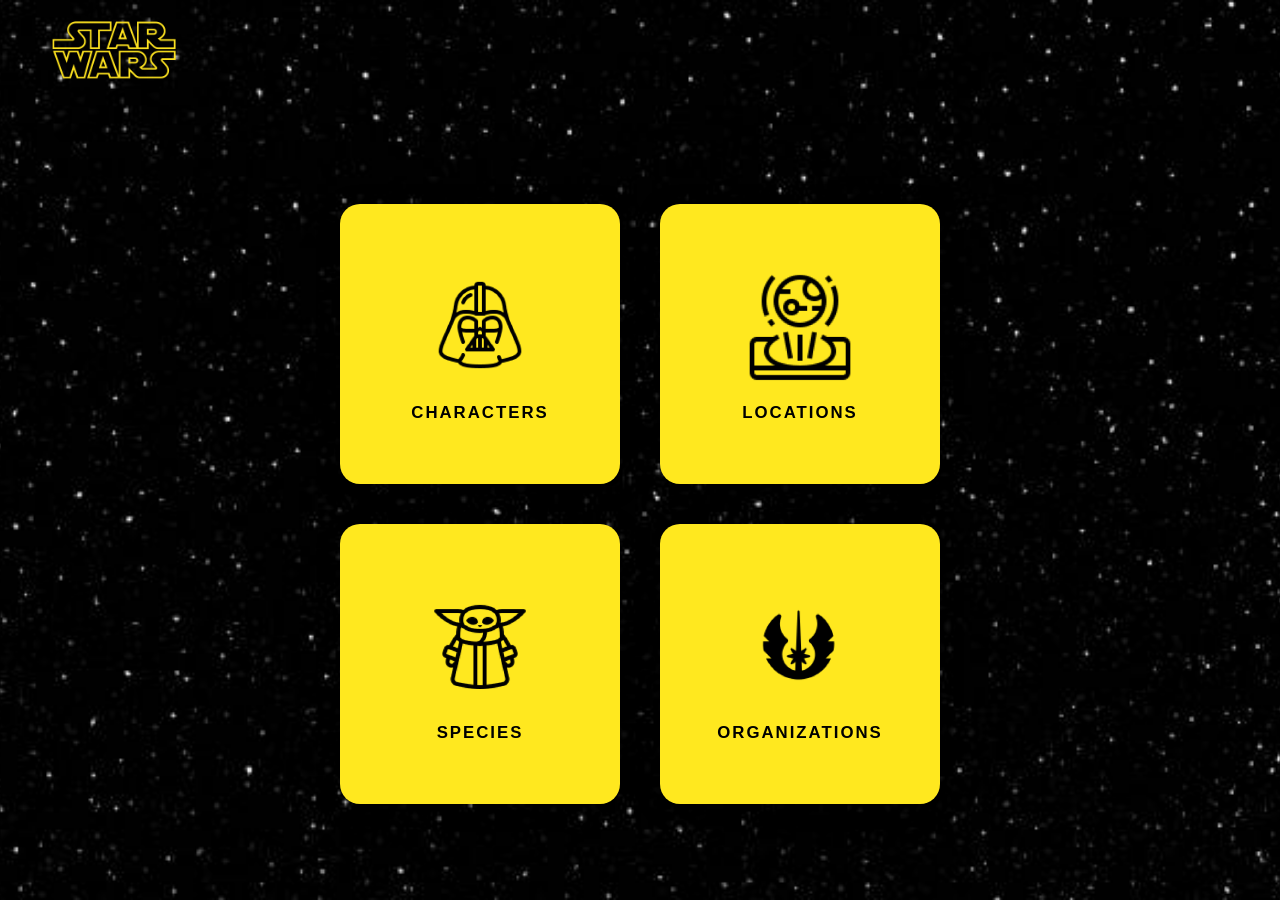
<file: index.html>
<!DOCTYPE html>
<html lang="pt-br">

<head>
    <meta charset="UTF-8">
    <meta name="viewport" content="width=device-width, initial-scale=1.0">
    <link rel="stylesheet" href="style.css">
    <title>Stars Wars</title>
</head>

<body>
    <header>
        <img src="./IMG/StarsWars.png" alt="logo-starwars">
    </header>
    <main>
        <div class="catalogo">
            <div>
                <img src="./IMG/Characters.png" alt="characters">
                <p>Characters</p>
            </div>
            <div>
                <img src="./IMG/Location.png" alt="locais">
                <p>Locations</p>
            </div>
            <div>
                <img src="./IMG/Especies.png" alt="especies">
                <p>Species</p>
            </div>
            <div>
                <img src="./IMG/Organization.png" alt="organizacoes">
                <p>Organizations</p>
            </div>
        </div>
    </main>

    <script src="app.js"></script>
</body>

</html>
</file>
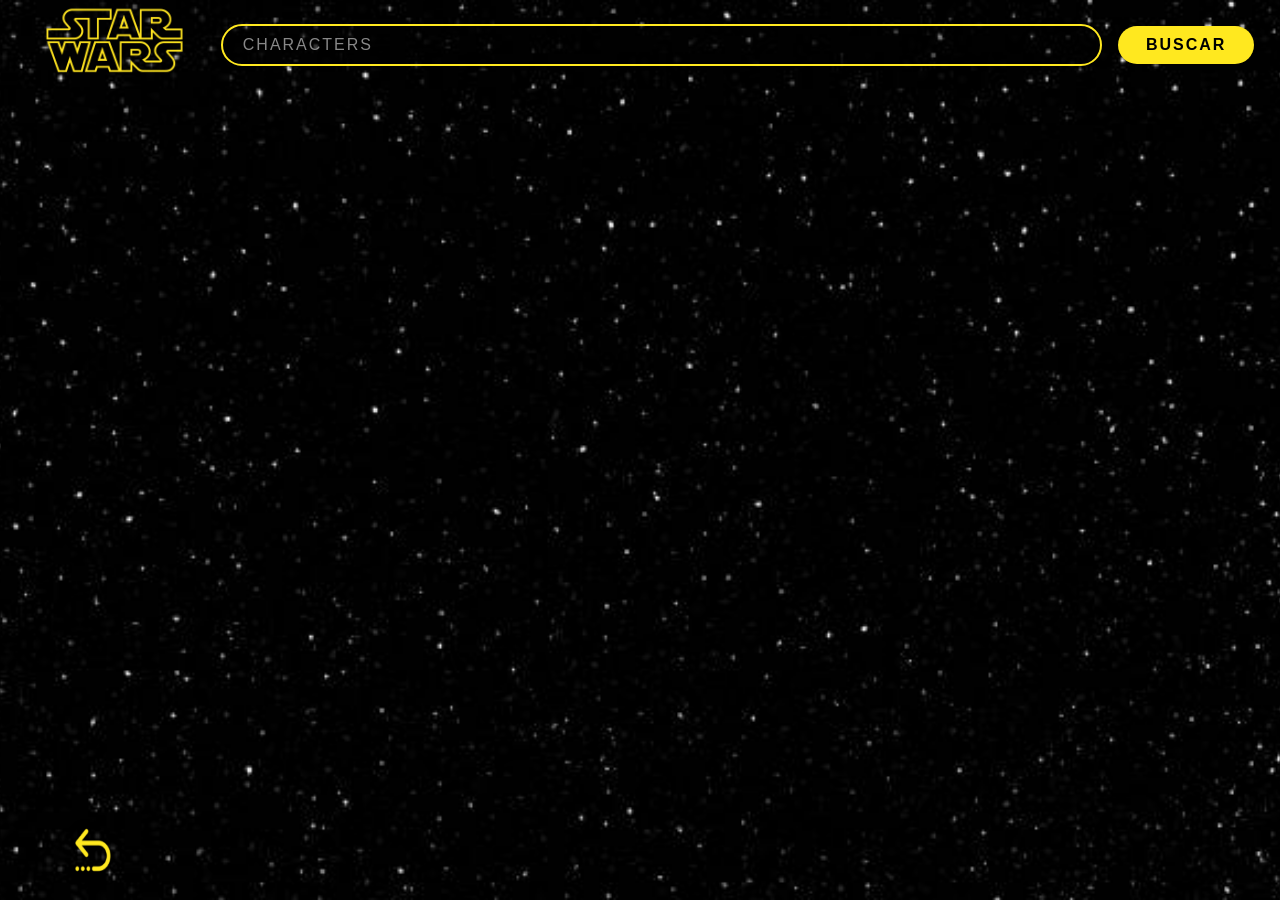
<file: characters.html>
<!DOCTYPE html>
<html lang="pt-br">

<head>
    <meta charset="UTF-8">
    <meta name="viewport" content="width=device-width, initial-scale=1.0">
    <link rel="stylesheet" href="characters.css">
    <title>Characters</title>
</head>

<body>
    <header>
        <img src="./IMG/StarsWars.png" alt="logo-starwars">
        <input type="text" placeholder="CHARACTERS" id="buscar">
        <button id="botao-pesquisar">BUSCAR</button>
    </header>
    <main>
       
    </main>
    <footer>
        <img src="./IMG/Return.png" alt="return" id="retornar">
    </footer>
</body>

</html>
</file>
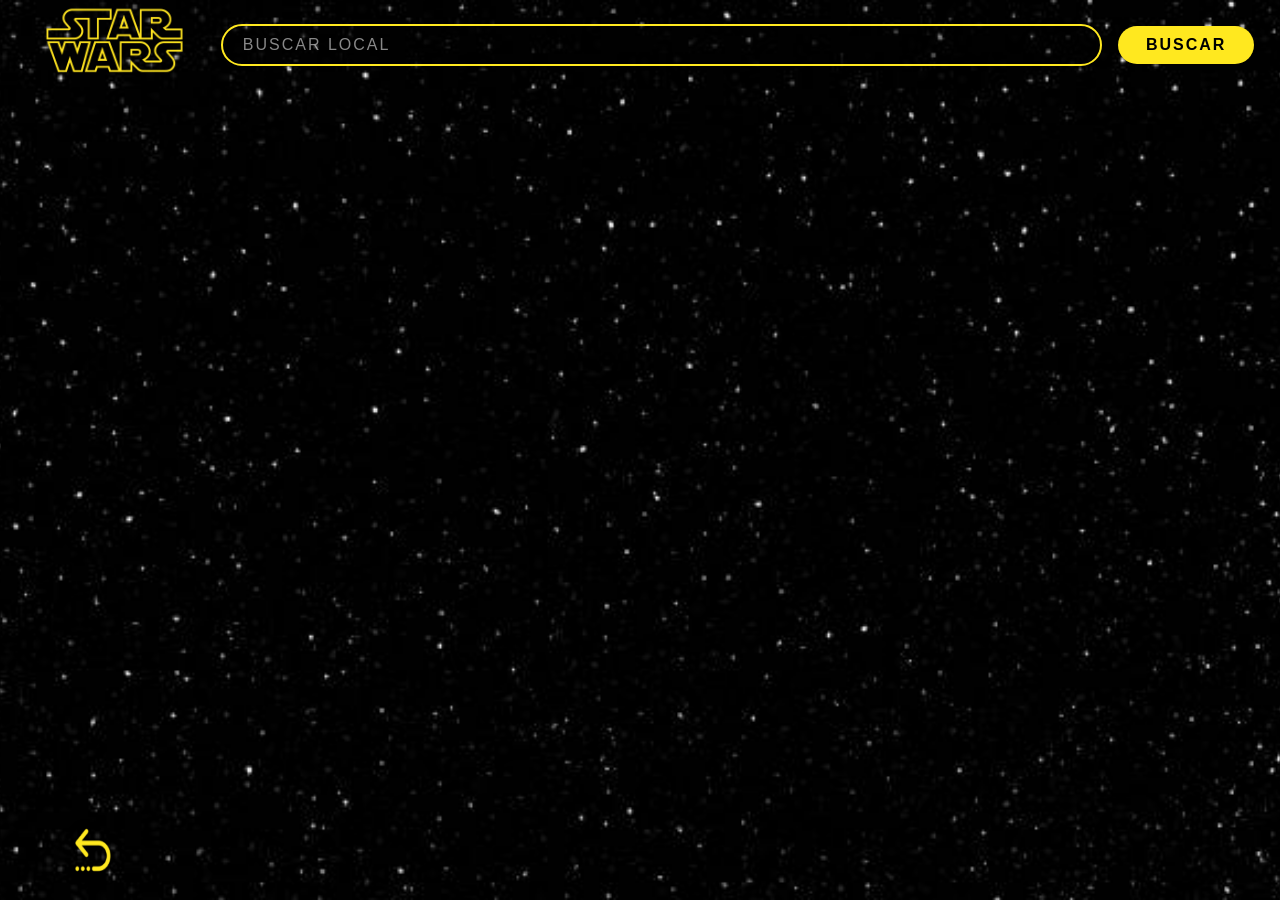
<file: locations.html>
<!DOCTYPE html>
<html lang="pt-br">
<head>
    <meta charset="UTF-8">
    <meta name="viewport" content="width=device-width, initial-scale=1.0">
    <link rel="stylesheet" href="characters.css">
    <title>Locations</title>
</head>
<body data-endpoint="locations">
    <header>
        <img src="./IMG/StarsWars.png" alt="logo-starwars">
        <input type="text" placeholder="BUSCAR LOCAL" id="buscar">
        <button id="botao-pesquisar">BUSCAR</button>
    </header>
    <main></main>
    <footer>
        <img src="./IMG/Return.png" alt="return" id="retornar">
    </footer>
    <script src="app.js"></script>
</body>
</html>
</file>
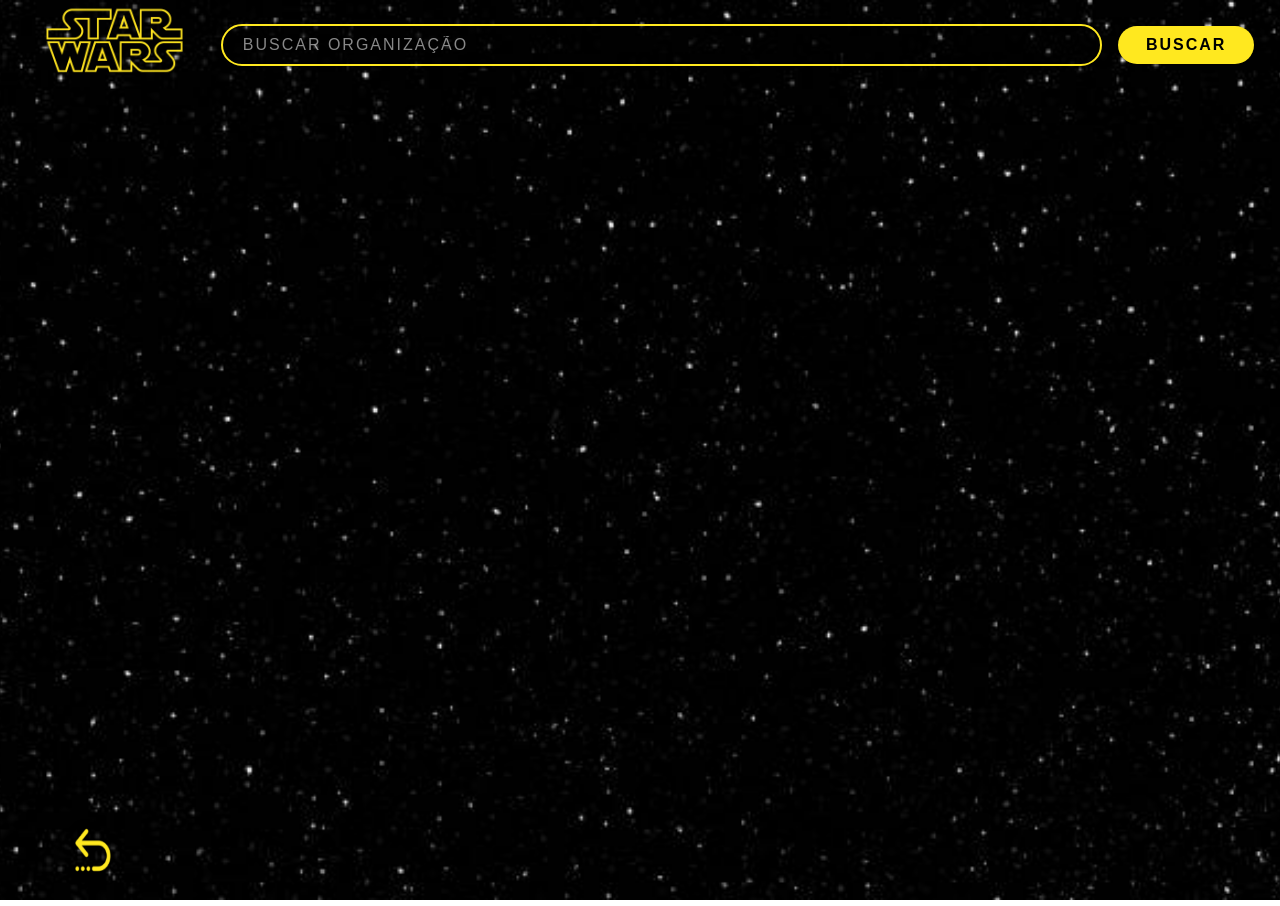
<file: organizations.html>
<!DOCTYPE html>
<html lang="pt-br">
<head>
    <meta charset="UTF-8">
    <meta name="viewport" content="width=device-width, initial-scale=1.0">
    <link rel="stylesheet" href="characters.css">
    <title>Organizations</title>
</head>
<body data-endpoint="organizations">
    <header>
        <img src="./IMG/StarsWars.png" alt="logo-starwars">
        <input type="text" placeholder="BUSCAR ORGANIZAÇÃO" id="buscar">
        <button id="botao-pesquisar">BUSCAR</button>
    </header>
    <main></main>
    <footer>
        <img src="./IMG/Return.png" alt="return" id="retornar">
    </footer>
    <script src="app.js"></script>
</body>
</html>
</file>
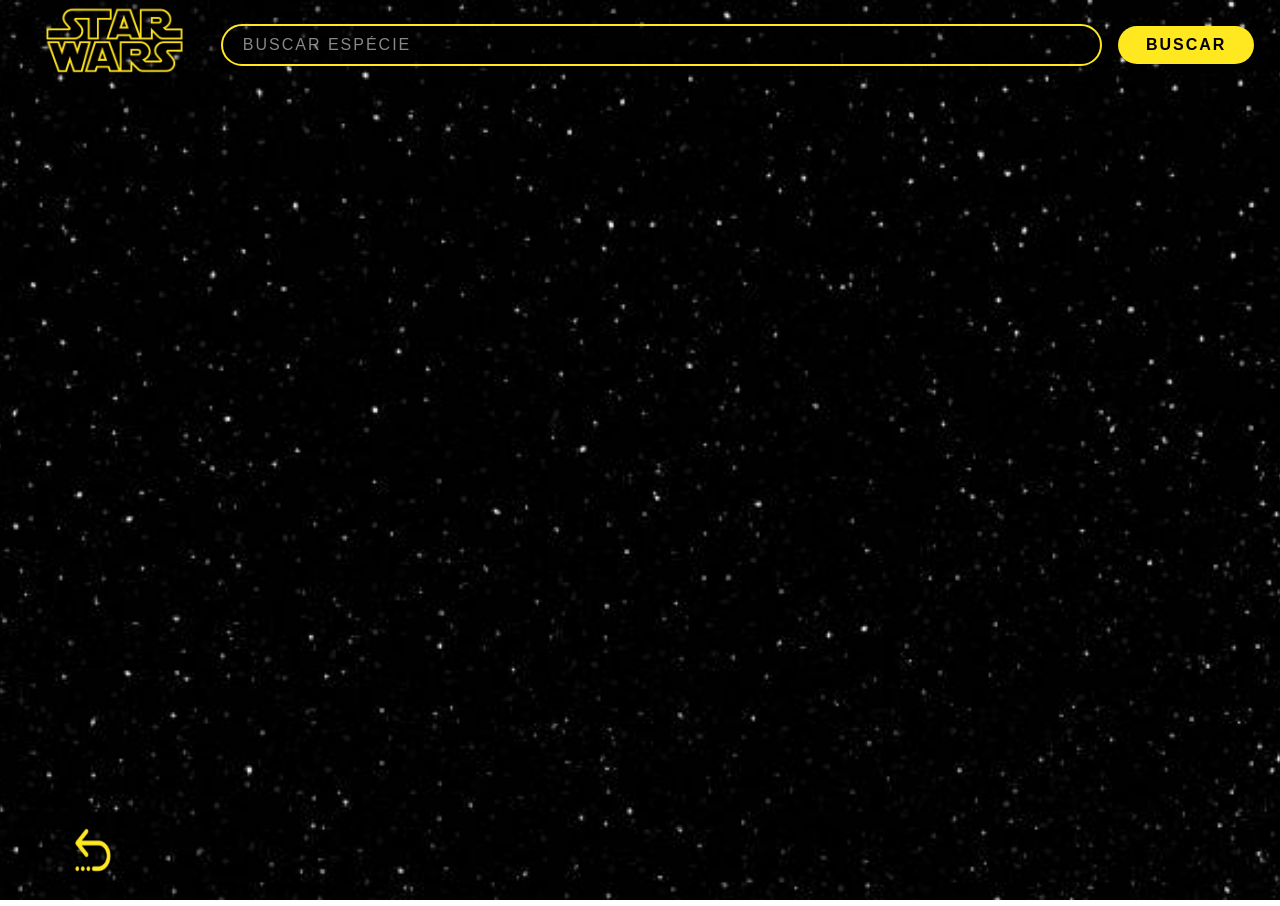
<file: species.html>
<!DOCTYPE html>
<html lang="pt-br">
<head>
    <meta charset="UTF-8">
    <meta name="viewport" content="width=device-width, initial-scale=1.0">
    <link rel="stylesheet" href="characters.css">
    <title>Species</title>
</head>
<body data-endpoint="species">
    <header>
        <img src="./IMG/StarsWars.png" alt="logo-starwars">
        <input type="text" placeholder="BUSCAR ESPÉCIE" id="buscar">
        <button id="botao-pesquisar">BUSCAR</button>
    </header>
    <main></main>
    <footer>
        <img src="./IMG/Return.png" alt="return" id="retornar">
    </footer>
    <script src="app.js"></script>
</body>
</html>
</file>
<file: style.css>
* {
  padding: 0;
  margin: 0;
  box-sizing: border-box;
}

body {
  width: 100vw;
  height: 100vh;
  background-image: url(IMG/Space.jpg);
  background-size: cover;
  background-position: center;
  font-family: 'Franklin Gothic Medium', 'Arial Narrow', Arial, sans-serif;
  overflow: hidden;
}


header {
  height: 12vh;
  width: 100vw;
  display: flex;
  align-items: center;
  padding: 0 2vw;
}

header img {
  width: 14vw;
  height: 12vh;
  object-fit: contain;
}


main {
  height: 88vh;
  width: 100vw;
  display: flex;
  justify-content: center;
  align-items: center;
}


.catalogo {
  display: grid;
  grid-template-columns: repeat(2, 280px);
  grid-template-rows: repeat(2, 280px);
  gap: 40px;
  padding: 20px;
}


.catalogo div {
  width: 280px;
  height: 280px;
  background-color: #FFE81F;
  border-radius: 20px;
  display: flex;
  flex-direction: column;
  align-items: center;
  justify-content: center;
  gap: 18px;
  font-size: 1.1rem;
  font-weight: bold;
  letter-spacing: 2px;
  text-transform: uppercase;
  cursor: pointer;
  transition: transform 0.2s ease, box-shadow 0.2s ease, background-color 0.2s ease;
  box-shadow: 0 4px 20px rgba(0, 0, 0, 0.5);
  user-select: none;
}

.catalogo div:hover {
  transform: scale(1.06);
  background-color: #ffd000;
  box-shadow: 0 8px 32px rgba(255, 232, 31, 0.45);
}

.catalogo div:active {
  transform: scale(0.97);
}

.catalogo img {
  height: 120px;
  width: 120px;
  object-fit: contain;
}

.catalogo p {
  font-size: 1.05rem;
  letter-spacing: 2px;
}


@media (max-width: 768px) {
  body { overflow: auto; }

  .catalogo {
    gap: 30px;
  }

  .catalogo div {
    width: 200px;
    height: 200px;
  }

  .catalogo img {
    height: 80px;
    width: 80px;
  }

  header img {
    width: 30vw;
  }
}
</file>
<file: characters.css>
* {
  padding: 0;
  margin: 0;
  box-sizing: border-box;
}

body {
  width: 100vw;
  min-height: 100vh;
  background-image: url(IMG/Space.jpg);
  background-size: cover;
  background-attachment: fixed;
  background-position: center;
  font-family: 'Franklin Gothic Medium', 'Arial Narrow', Arial, sans-serif;
  color: #fff;
}


header {
  height: 10vh;
  width: 100vw;
  display: flex;
  align-items: center;
  padding: 0 2vw;
  gap: 16px;
}

header img {
  width: 14vw;
  height: 15vh;
  object-fit: contain;
}

#buscar {
  flex: 1;
  padding: 10px 20px;
  border-radius: 30px;
  border: 2px solid #FFE81F;
  background: rgba(0, 0, 0, 0.45);
  color: #fff;
  font-size: 1rem;
  font-family: inherit;
  letter-spacing: 2px;
  outline: none;
  transition: background 0.2s;
}

#buscar::placeholder {
  color: #ffffff88;
  letter-spacing: 2px;
}

#buscar:focus {
  background: rgba(0, 0, 0, 0.65);
}

#botao-pesquisar {
  padding: 10px 28px;
  background-color: #FFE81F;
  color: #000;
  border: none;
  border-radius: 30px;
  font-size: 1rem;
  font-family: inherit;
  font-weight: bold;
  letter-spacing: 2px;
  cursor: pointer;
  transition: background 0.2s, transform 0.1s;
  white-space: nowrap;
}

#botao-pesquisar:hover  { background-color: #ffd000; transform: scale(1.04); }
#botao-pesquisar:active { transform: scale(0.97); }


main {
  min-height: 80vh;
  width: 100%;
  padding: 30px 5vw;
  display: flex;
  flex-direction: column;
  align-items: center;
  gap: 24px;
}


#cards-container {
  width: 100%;
  max-width: 900px;
  display: flex;
  flex-direction: column;
  gap: 24px;
}



.card {
  display: flex;
  flex-direction: row;
  background-color: #FFE81F;
  border-radius: 16px;
  overflow: hidden;
  color: #000;
  width: 100%;
  box-shadow: 0 4px 24px rgba(0, 0, 0, 0.55);
  animation: fadeIn 0.35s ease;
}

@keyframes fadeIn {
  from { opacity: 0; transform: translateY(14px); }
  to   { opacity: 1; transform: translateY(0); }
}


.card > img {
  width: 240px;
  min-width: 180px;
  height: 220px;
  object-fit: cover;
  object-position: top center;
  flex-shrink: 0;
}


.card-info {
  padding: 20px 24px;
  display: flex;
  flex-direction: column;
  gap: 12px;
  justify-content: center;
  overflow: hidden;
}


.card-name {
  font-size: 1rem;
  font-weight: bold;
  text-transform: uppercase;
  letter-spacing: 1px;
  line-height: 1.4;
}


.card-desc {
  font-size: 0.85rem;
  line-height: 1.65;
  font-family: Arial, Helvetica, sans-serif;
  color: #111;
}


.label {
  font-weight: bold;
  font-family: 'Franklin Gothic Medium', 'Arial Narrow', Arial, sans-serif;
  letter-spacing: 1px;
}


.msg-status {
  color: #FFE81F;
  font-size: 1.1rem;
  text-align: center;
  margin-top: 40px;
  letter-spacing: 2px;
}

.msg-status.erro {
  color: #ff5555;
}


#pagination {
  display: flex;
  align-items: center;
  gap: 16px;
  margin: 8px 0 24px;
}

#pagination button {
  padding: 8px 22px;
  background: #FFE81F;
  color: #000;
  border: none;
  border-radius: 20px;
  font-family: inherit;
  font-weight: bold;
  cursor: pointer;
  transition: background 0.2s, transform 0.1s;
}

#pagination button:hover:not(:disabled) {
  background: #ffd000;
  transform: scale(1.04);
}

#pagination button:disabled {
  background: #666;
  color: #aaa;
  cursor: not-allowed;
}

#pagination span {
  color: #FFE81F;
  font-weight: bold;
  letter-spacing: 1px;
}


footer {
  width: 100%;
  display: flex;
  justify-content: flex-start;
  padding: 12px 5vw 28px;
}

#retornar {
  width: 56px;
  height: 56px;
  cursor: pointer;
  transition: transform 0.2s;
  filter: drop-shadow(0 2px 6px rgba(0,0,0,0.5));
}

#retornar:hover { transform: scale(1.15); }


@media (max-width: 640px) {
  header img { width: 30vw; height: auto; }

  .card { flex-direction: column; }

  .card > img {
    width: 100%;
    height: 220px;
  }
}
</file>
